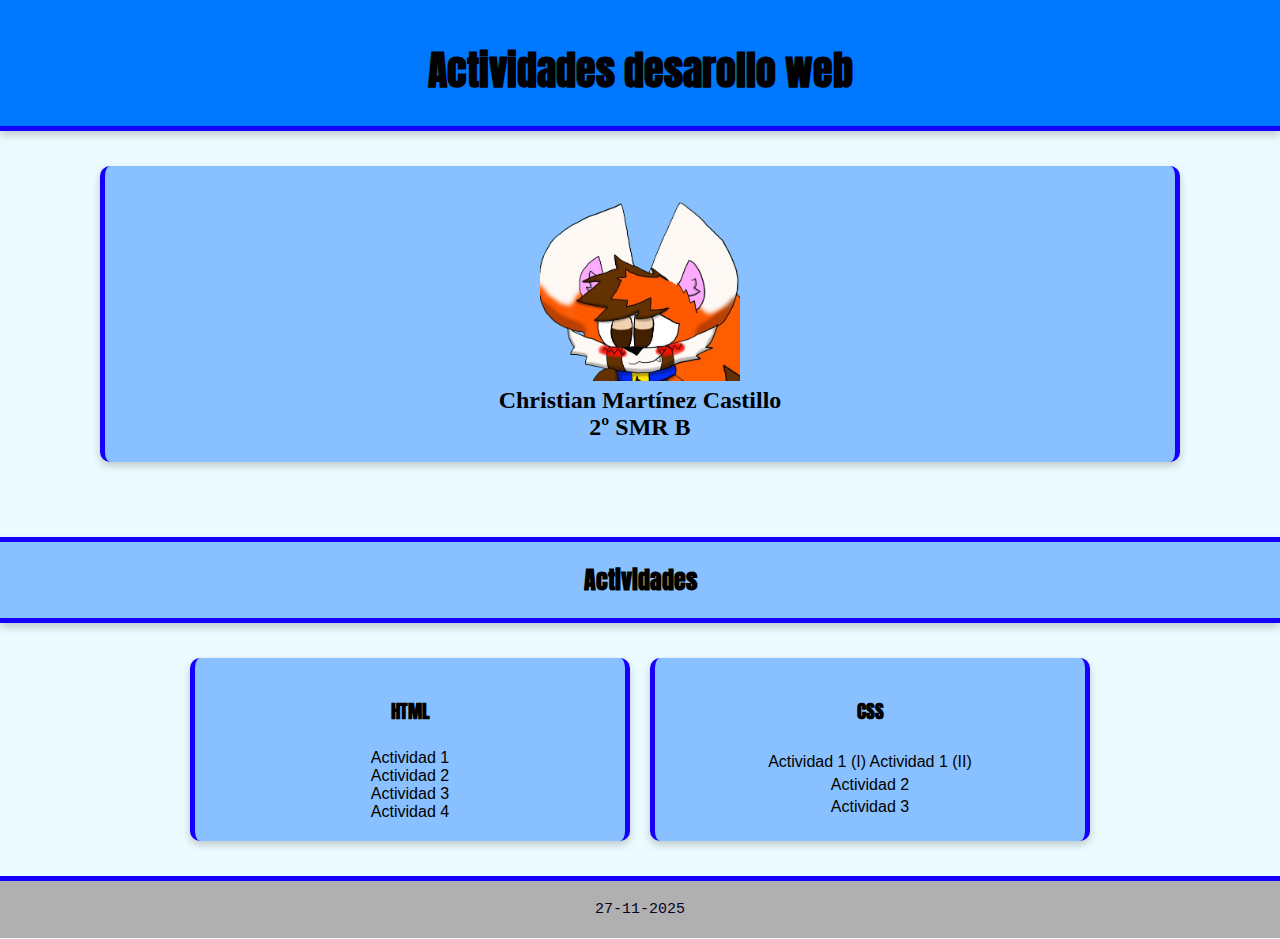
<file: index.html>
<!DOCTYPE html>
<html lang="es">
<head>
    <meta charset="UTF-8">
    <meta name="viewport" content="width=device-width, initial-scale=1.0">
    <title>Perfil de actividades</title>
    <link rel="stylesheet" href="./estilo.css">
</head>
<body>
    <header>
        <h1>
        Actividades desarollo web
        </h1>
    </header>

    <main>
       <div id="Perfil">
            <h2>
                <img src="./img/imagen_2025-11-27_153248514-removebg-preview.png" alt="Foto de ..." width="200">
                <br>
                Christian Martínez Castillo
                <br>
                2º SMR B
            </h2>
        </div>
        
        <div id="Actividades">
            <h2>Actividades</h2>
        </div>

        <div class="contenedor-cajas">

           <div id="html">
                <h3>HTML</h3>
                <ul>
                    <li id="1h"><a href="./ActividadesHTML/Actividad 1/Actividad1.html">Actividad 1</a></li>
                    <li id="2h"><a href="./ActividadesHTML/Actividad 2/actividad2.html">Actividad 2</a></li>
                    <li id="3h"><a href="./ActividadesHTML/Actividad 3/actividad3.html">Actividad 3</a></li>
                    <li id="4h"><a href="./ActividadesHTML/Actividad 4/noticias_texto.html">Actividad 4</a></li>
                </ul>
            </div>

            <div id="css">
                <H3>CSS</H3>
                <ul>
                    <li id="1c1"><a href="./ActividadesCSS/Act 1-css/Act 1-css/Actividad1CSS I.html"> Actividad 1 (I)</a><a href="./ActividadesCSS/Act 1-css/Act 1-css/Actividad1CSS II.html"> Actividad 1 (II)</a></li>
                    <li id="2c"><a href="./ActividadesCSS/Act 2-css/CSS_Actividad2.html">Actividad 2</a></li>
                    <li id="3c"><a href="./ActividadesCSS/Act 3-css/actividad3-selectores y cajas/festival.html">Actividad 3</a></li>
                </ul>
            </div>

        </div> </main>

    <footer>
        27-11-2025
    </footer>
</body>
</file>
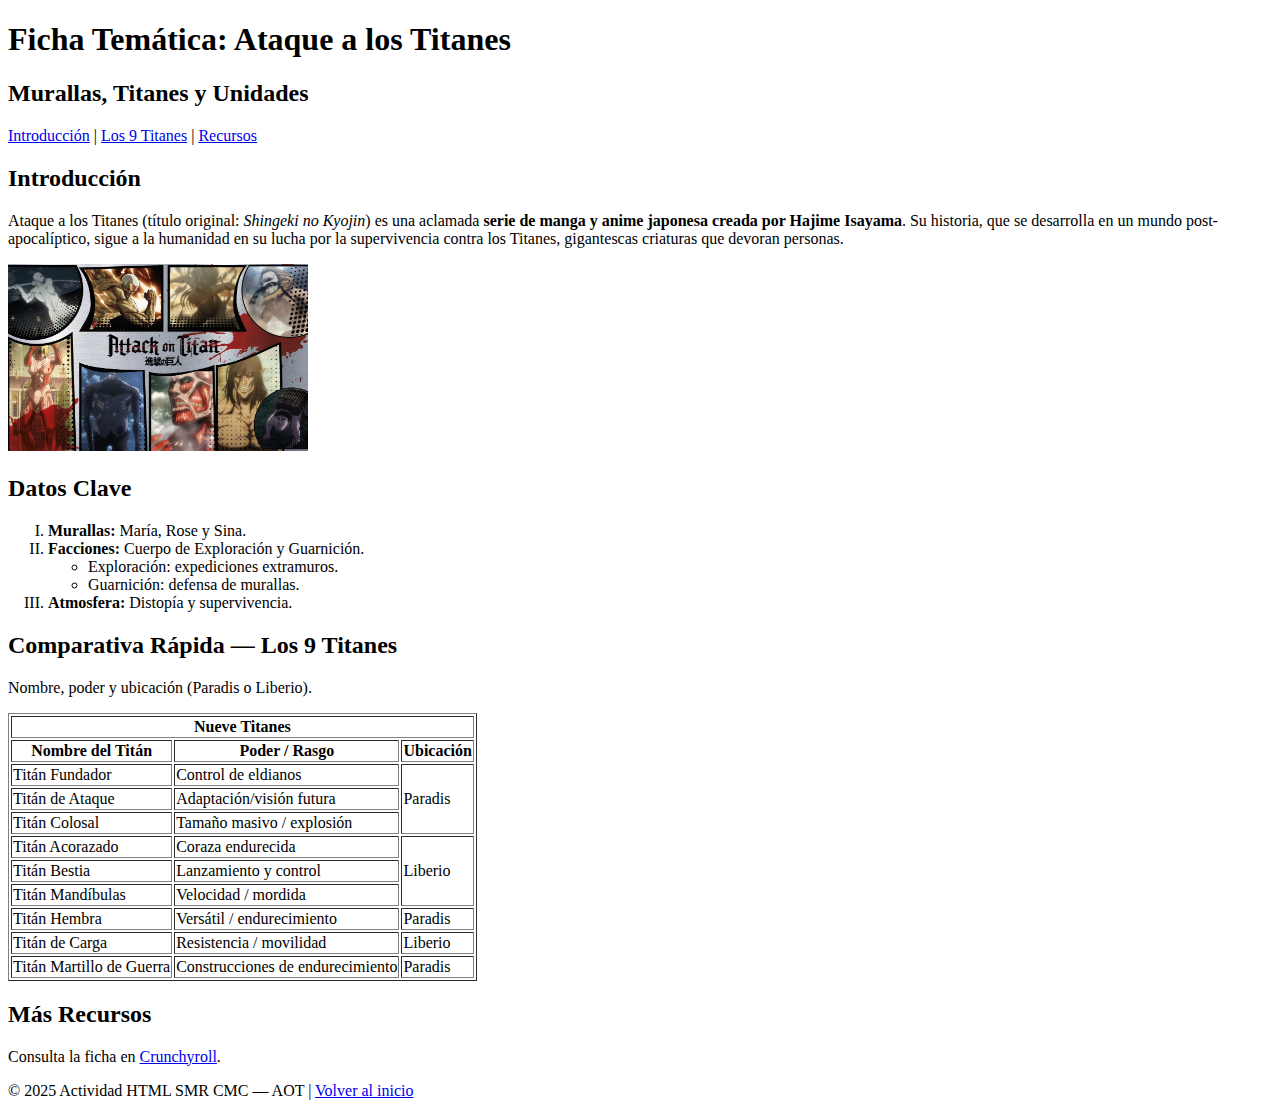
<file: Examen/ficha_componente_CMC.html>
<!DOCTYPE html>
<html lang="es">
<head>
    <meta charset="UTF-8">
    <meta name="viewport" content="width=device-width, initial-scale=1.0">
    <title>AOT-CHRISTIAN MARTÍNEZ</title>
</head>
<header>
    <h1 id="ini">Ficha Temática: Ataque a los Titanes</h1>
        <h2>Murallas, Titanes y Unidades</h2>
</header>
<body>
    <p><a href="#intro">Introducción</a> | <a href="#titanes">Los 9 Titanes</a> | <a href="#mas">Recursos</a></p>
    <section>    
        <h2 id="intro">Introducción</h2>
            <p>Ataque a los Titanes (título original: <em>Shingeki no Kyojin</em>) es una aclamada <strong>serie de manga y anime japonesa creada por Hajime Isayama</strong>. Su historia, que se desarrolla en un mundo post-apocalíptico, sigue a la humanidad en su lucha por la supervivencia contra los Titanes, gigantescas criaturas que devoran personas.</p>
            <img src="./img/titanes.jpg"
            alt="Imagen temática de Attack on Titan"
            title="Imagen temática de Attack on Titan"
            width="300">

        <h2>Datos Clave</h2>

            <ol type="I">
                <li><strong>Murallas:</strong> María, Rose y Sina.</li>
                <li><strong>Facciones:</strong> Cuerpo de Exploración y Guarnición.</li>
                    <ul>
                        <li>Exploración: expediciones extramuros.</li>
                        <li>Guarnición: defensa de murallas.</li>
                    </ul>
                <li><strong>Atmosfera:</strong> Distopía y supervivencia.</li>
    </ol>
    </section>
    <section>
        <h2 id="titanes">Comparativa Rápida — Los 9 Titanes</h2>
            <p>Nombre, poder y ubicación (Paradis o Liberio).</p>
            <table border="1">
                <thead>
                    <tr>
                        <th colspan="3"> Nueve Titanes</th>
                    </tr>
                
                
                    <tr>
                        <th>Nombre del Titán</th>
                        <th>Poder / Rasgo</th>
                        <th>Ubicación</th>
                    </tr>
                </thead>    
                <body>
                    <tr>
                        <td>Titán Fundador</td>
                        <td>Control de eldianos</td>
                        <td rowspan="3">Paradis</td>
                    </tr>
                    <tr>
                        <td>Titán de Ataque</td>
                        <td>Adaptación/visión futura</td>
                    </tr>
                    <tr>
                        <td>Titán Colosal</td>
                        <td>Tamaño masivo / explosión</td>
                    </tr>
                    <tr>
                        <td>Titán Acorazado</td>
                        <td>Coraza endurecida</td>
                        <td rowspan="3">Liberio</td>
                    </tr>
                    <tr>
                        <td>Titán Bestia</td>
                        <td>Lanzamiento y control</td>
                    </tr>
                    <tr>
                        <td>Titán Mandíbulas</td>
                        <td>Velocidad / mordida</td>
                    </tr>
                    <tr>
                        <td>Titán Hembra</td>
                        <td>Versátil / endurecimiento</td>
                        <td>Paradis</td>
                    </tr>
                    <tr>
                        <td>Titán de Carga</td>
                        <td>Resistencia / movilidad</td>
                        <td>Liberio</td>
                    </tr>
                    <tr>
                        <td>Titán Martillo de Guerra</td>
                        <td>Construcciones de endurecimiento</td>
                        <td>Paradis</td>
                    </tr>
                  
                </body>	
            </table>
    </section>
    <section>
        <h2 id="mas">Más Recursos</h2>
            <p>Consulta la ficha en <a href="https://www.crunchyroll.com/es/series/GR751KNZY/attack-on-titan">Crunchyroll</a>.</p>
    </section>
    <footer>
        <p>© 2025 Actividad HTML SMR CMC — AOT | <a href="#ini">Volver al inicio</a></p>
    </footer>
</body>
</html>
</file>
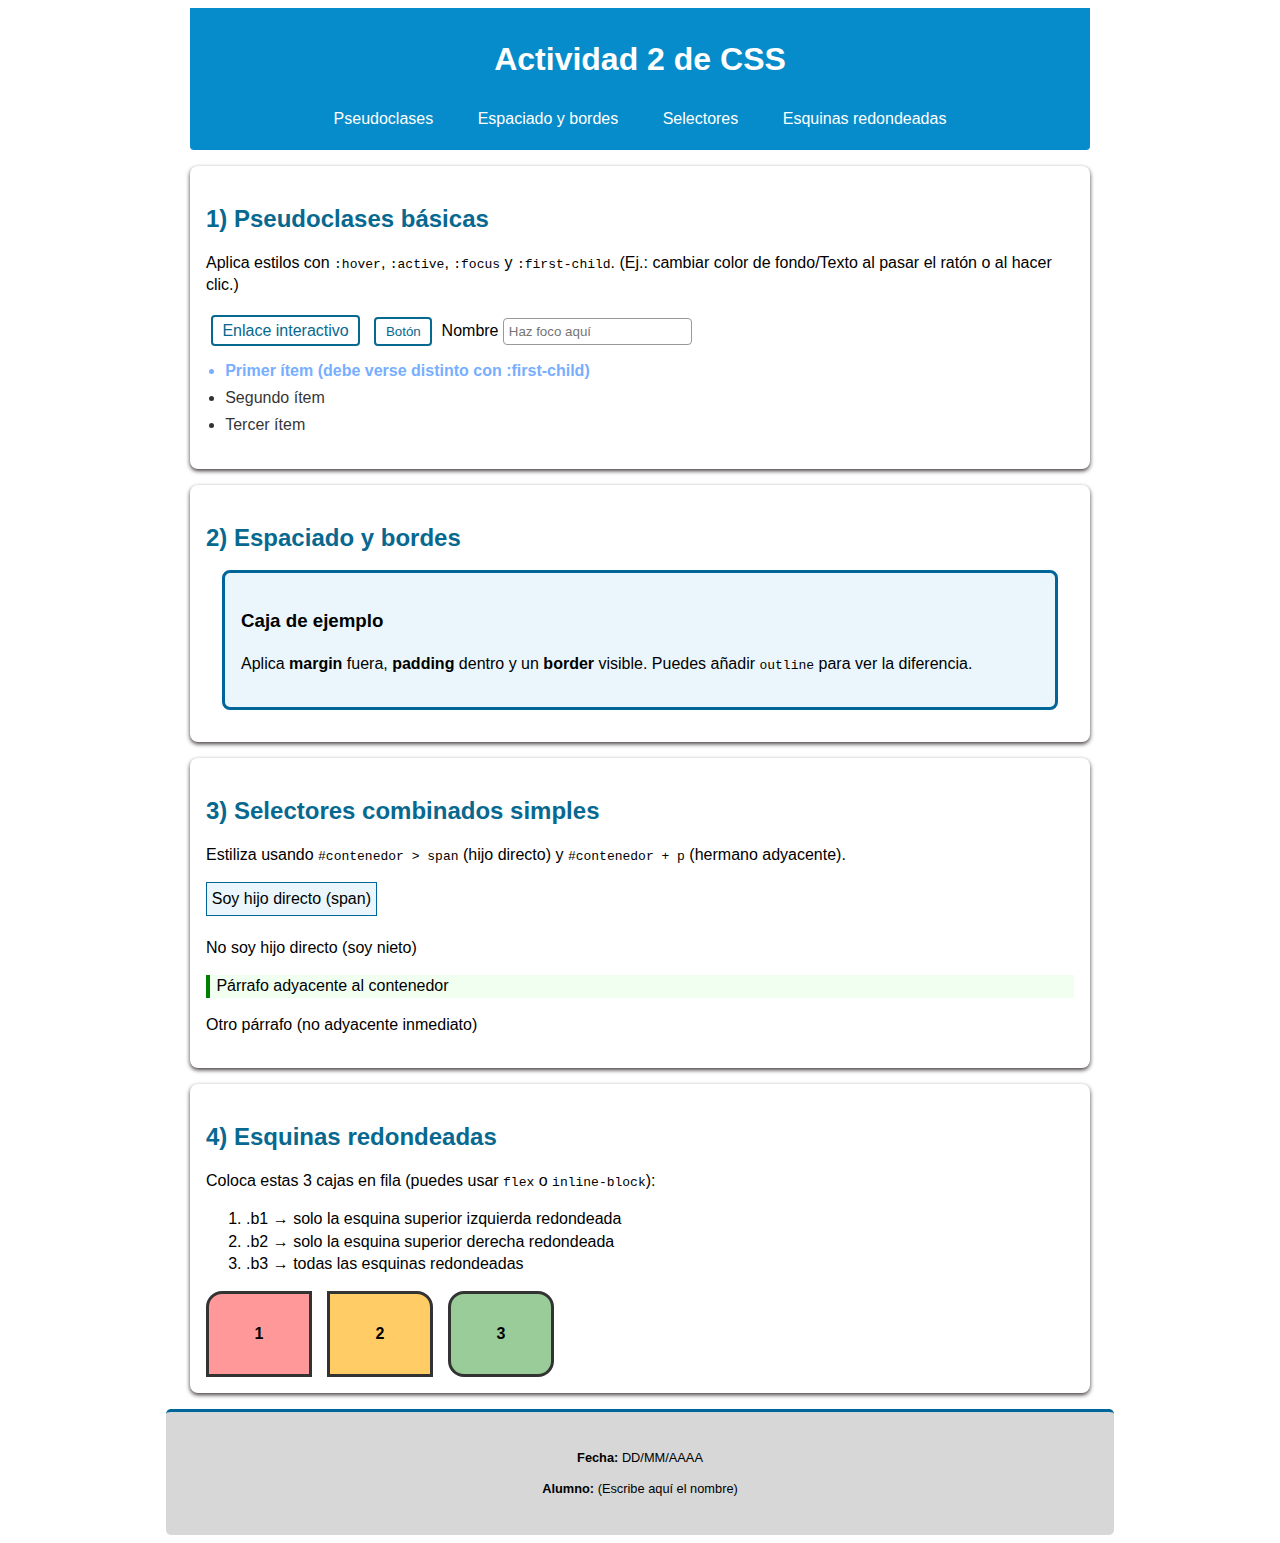
<file: ActividadesCSS/Act 2-css/CSS_Actividad2.html>
<!DOCTYPE html>
<html lang="es">
<head>
  <meta charset="UTF-8" />
  <meta name="viewport" content="width=device-width, initial-scale=1" />
  <title>Actividad 2 CSS – 2º SMR</title>
  <!--
    OBJETIVO: Ejercicio para crear un styles.css desde cero.
    Instrucciones: NO modifiques el HTML. Crea un archivo styles.css y enlázalo con el <link>.
    Qué practicarás: colores y texto, márgenes y relleno, bordes, pseudoclases básicas,
    combinadores simples (> y +), modelo de caja (box-sizing), y border-radius con 3 cajas.
  -->
  <link rel="stylesheet" href="./style.css" />
</head>
<body>
  <header>
    <h1>Actividad 2 de CSS</h1>
    <nav>
      <a href="">Pseudoclases</a>
      <a href="">Espaciado y bordes</a>
      <a href="">Selectores</a>
      <a href="">Esquinas redondeadas</a>
    </nav>
  </header>

  <main>
    <!-- 1) PSEUDOCLASES: hover, active, focus, first-child -->
    <section id="pseudoclases">
      <h2>1) Pseudoclases básicas</h2>
      <p>
        Aplica estilos con <code>:hover</code>, <code>:active</code>, <code>:focus</code> y <code>:first-child</code>.
        (Ej.: cambiar color de fondo/Texto al pasar el ratón o al hacer clic.)
      </p>
      <a class="btn" href="#">Enlace interactivo</a>
      <button class="btn-sec">Botón</button>
      <label for="nombre">Nombre</label>
      <input id="nombre" type="text" placeholder="Haz foco aquí" />
      <ul class="lista-demo">
        <li>Primer ítem (debe verse distinto con :first-child)</li>
        <li>Segundo ítem</li>
        <li>Tercer ítem</li>
      </ul>
    </section>

    <!-- 2) ESPACIADO Y BORDES: margin, padding, border, outline (opcional) -->
    <section id="espaciado">
      <h2>2) Espaciado y bordes</h2>
      <article class="caja">
        <h3>Caja de ejemplo</h3>
        <p>Aplica <strong>margin</strong> fuera, <strong>padding</strong> dentro y un <strong>border</strong> visible. Puedes añadir <code>outline</code> para ver la diferencia.</p>
      </article>
    </section>

    <!-- 3) SELECTORES COMBINADOS sencillos: > (hijo directo) y + (hermano adyacente) -->
    <section id="selectores">
      <h2>3) Selectores combinados simples</h2>
      <p>Estiliza usando <code>#contenedor &gt; span</code> (hijo directo) y <code>#contenedor + p</code> (hermano adyacente).</p>
      <div id="contenedor">
        <span class="hijo">Soy hijo directo (span)</span>
        <div class="nieto">
          <span>No soy hijo directo (soy nieto)</span>
        </div>
      </div>
      <p class="adyacente">Párrafo adyacente al contenedor</p>
      <p>Otro párrafo (no adyacente inmediato)</p>
    </section>

    <!-- 4) MODELO DE CAJA + BORDER-RADIUS con 3 cajas -->
    <section id="radius">
      <h2>4) Esquinas redondeadas</h2>
      <p>Coloca estas 3 cajas en fila (puedes usar <code>flex</code> o <code>inline-block</code>):</p>
      <ol>
        <li>.b1 → solo la esquina superior izquierda redondeada</li>
        <li>.b2 → solo la esquina superior derecha redondeada</li>
        <li>.b3 → todas las esquinas redondeadas</li>
      </ol>
      <div class="fila">
        <div class="box b1">1</div>
        <div class="box b2">2</div>
        <div class="box b3">3</div>
      </div>
    </section>
  </main>

  <footer>
    <p><strong>Fecha:</strong> <span id="fecha">DD/MM/AAAA</span></p>
    <p><strong>Alumno:</strong> <span id="alumno">(Escribe aquí el nombre)</span></p>
  </footer>

  <!--
    PISTA para tu CSS (no obligatorio, solo guía):

    body { font-family: system-ui, Arial, sans-serif; }
    header, main, footer { max-width: 1000px; margin: 0 auto; }

    nav a { text-decoration: none; margin-right: .5rem; }

    .btn:hover { /* cambia color de fondo */ }
    .btn:active { /* efecto clic */ }
    input:focus { /* resalta el input */ }
    .lista-demo li:first-child { /* distinto al resto */ }

    .caja { margin: 1rem 0; padding: 1rem; border: 2px solid; }

    #contenedor > span { /* estilo solo al hijo directo */ }
    #contenedor + p { /* estilo al hermano adyacente */ }

    .fila { display: flex; gap: .5rem; }
    .box { width: 100px; height: 80px; border: 3px solid; text-align: center; line-height: 80px; }
    .b1 { border-top-left-radius: 16px; }
    .b2 { border-top-right-radius: 16px; }
    .b3 { border-radius: 16px; }

    footer { text-align: center; font-size: .9rem; }
  -->
</body>
</html>
</file>
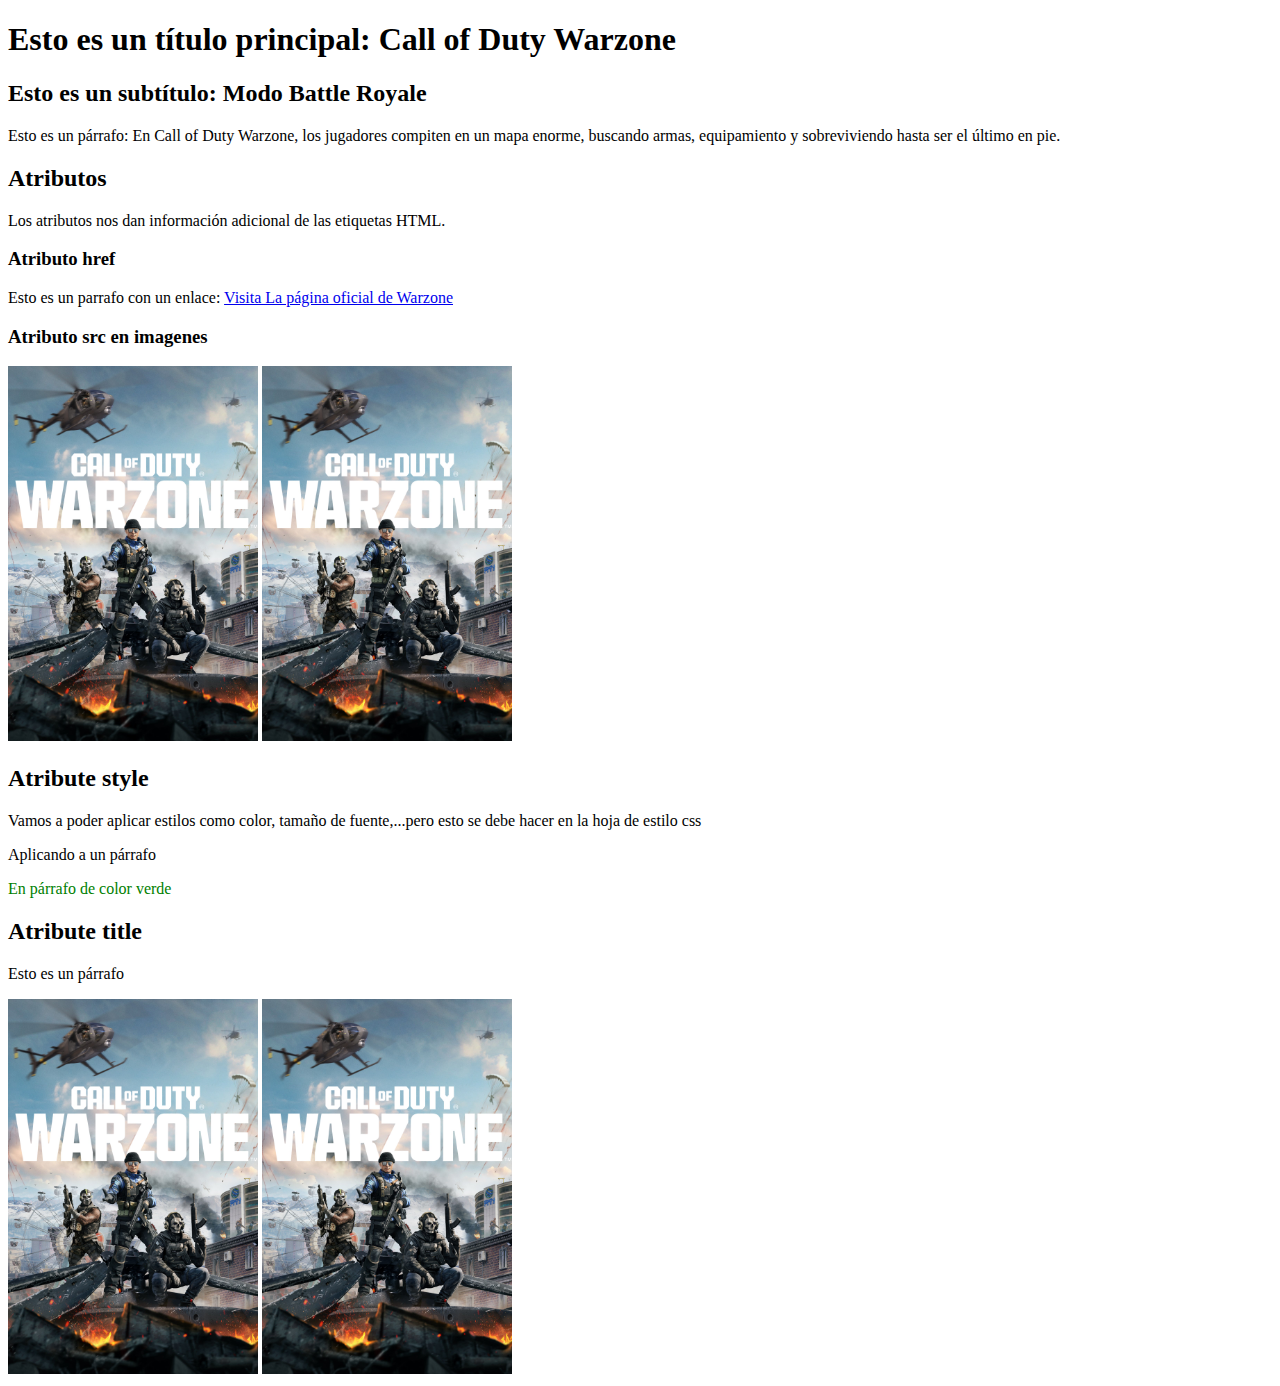
<file: ActividadesHTML/Actividad 1/Actividad1.html>
<!DOCTYPE html>
<html lang="es">
<head>
    <meta charset="UTF-8">
    <meta name="viewport" content="width=device-width, initial-scale=1.0">
    <title>Página básica - Call of Duty Warzone.</title>
</head>
<body>
    <h1>Esto es un título principal: Call of Duty Warzone</h1>
    <h2>Esto es un subtítulo: Modo Battle Royale</h2>
    <p>Esto es un párrafo: En Call of Duty Warzone, los jugadores compiten en
un mapa enorme, buscando armas, equipamiento y sobreviviendo hasta
ser el último en pie.</p>
<h2>Atributos</h2>
<p>Los atributos nos dan información adicional de las etiquetas HTML.</p>
<h3>Atributo href</h3>
<p>Esto es un parrafo con un enlace: <a href="https://www.callofduty.com/warzone">Visita La página oficial de Warzone</a> </p>
<h3>Atributo src en imagenes</h3>
<img src="./img/apps.703.13739535057760905.34778648-088c-45a3-9d45-1117ca041901.jpeg"
 alt="Portada de Call of Duty: Warzone"
 width="250">  <a href="https://www.callofduty.com/warzone"><img src="./img/apps.703.13739535057760905.34778648-088c-45a3-9d45-1117ca041901.jpeg"
 alt="Portada de Call of Duty: Warzone"
 width="250"></a>
 <h2>Atribute style</h2>
 <p>Vamos a poder aplicar estilos como color, tamaño de fuente,...pero esto se debe hacer en la hoja de estilo css</p>
 <p>Aplicando a un párrafo</p>
 <p style="color: green;">En párrafo de color verde</p>
 <h2>Atribute title</h2>
 <p title="Soy un tooltip">Esto es un párrafo</p>
 <img src="./img/apps.703.13739535057760905.34778648-088c-45a3-9d45-1117ca041901.jpeg"
 alt="Portada de Call of Duty: Warzone"
 title="Ver imagen Call of Duty"
 width="250">  <a href="https://www.callofduty.com/warzone"><img src="./img/apps.703.13739535057760905.34778648-088c-45a3-9d45-1117ca041901.jpeg"
 alt="Portada de Call of Duty: Warzone"
 title="Accede a la web de Call of Duty"
 width="250"></a>
</body>
</html>
</file>
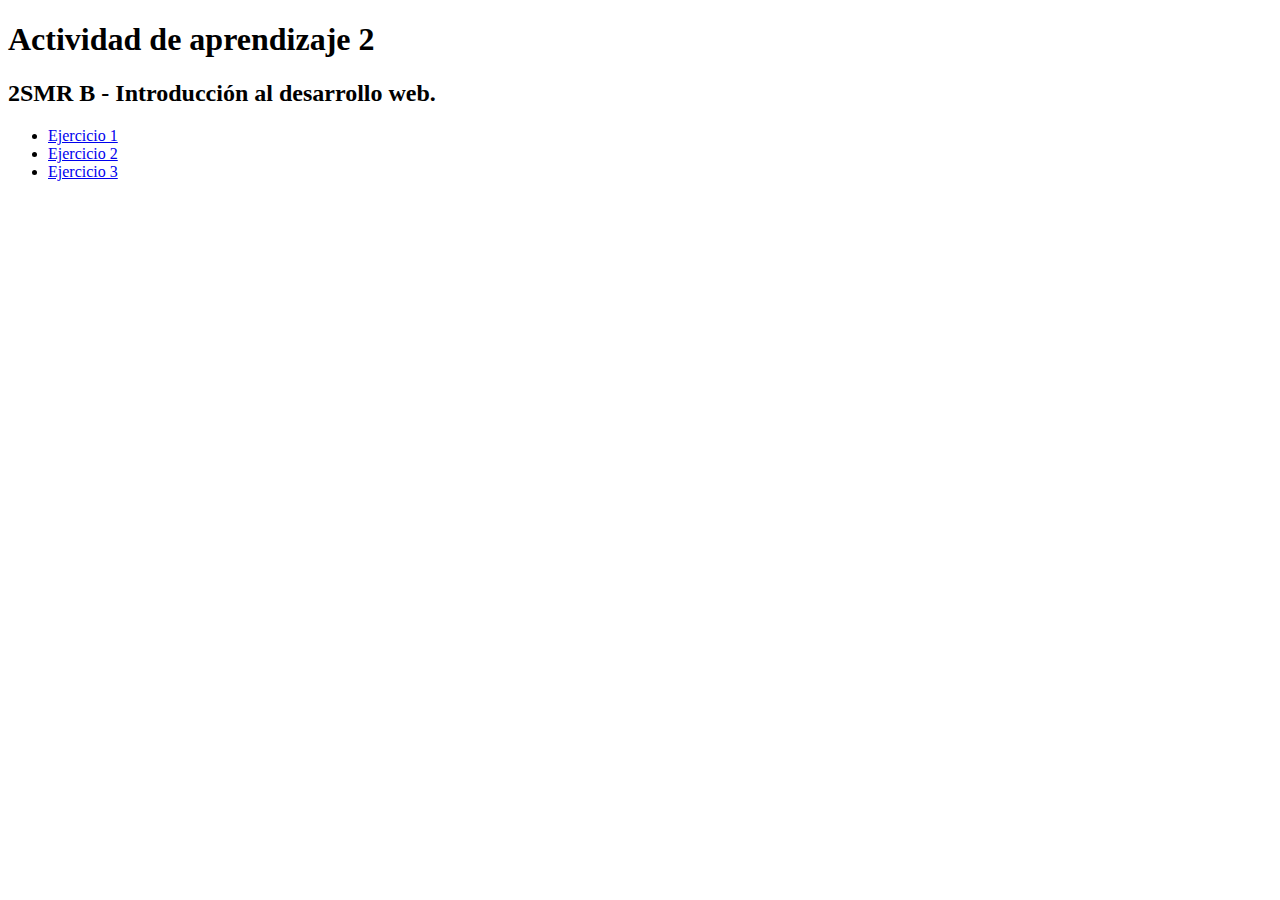
<file: ActividadesHTML/Actividad 2/actividad2.html>
<!DOCTYPE html>
<html lang="es">
<head>
  <meta charset="UTF-8">
  <meta http-equiv="X-UA-Compatible" content="IE=edge">
  <meta name="viewport" content="width=device-width, initial-scale=1.0">
  <title>Document</title>
</head>
<body>
  <h1>Actividad de aprendizaje 2</h1>
  <h2>2SMR B - Introducción al desarrollo web.</h2>
  <ul>
    <li><a href="./ejercicios/ejercicio1.html">Ejercicio 1</a></li>
    <li><a href="./ejercicios/ejercicio2.html">Ejercicio 2</a></li>
    <li><a href="./ejercicios/ejercicio3.html">Ejercicio 3</a></li>
  </ul>
  
</body>
</html>
</file>
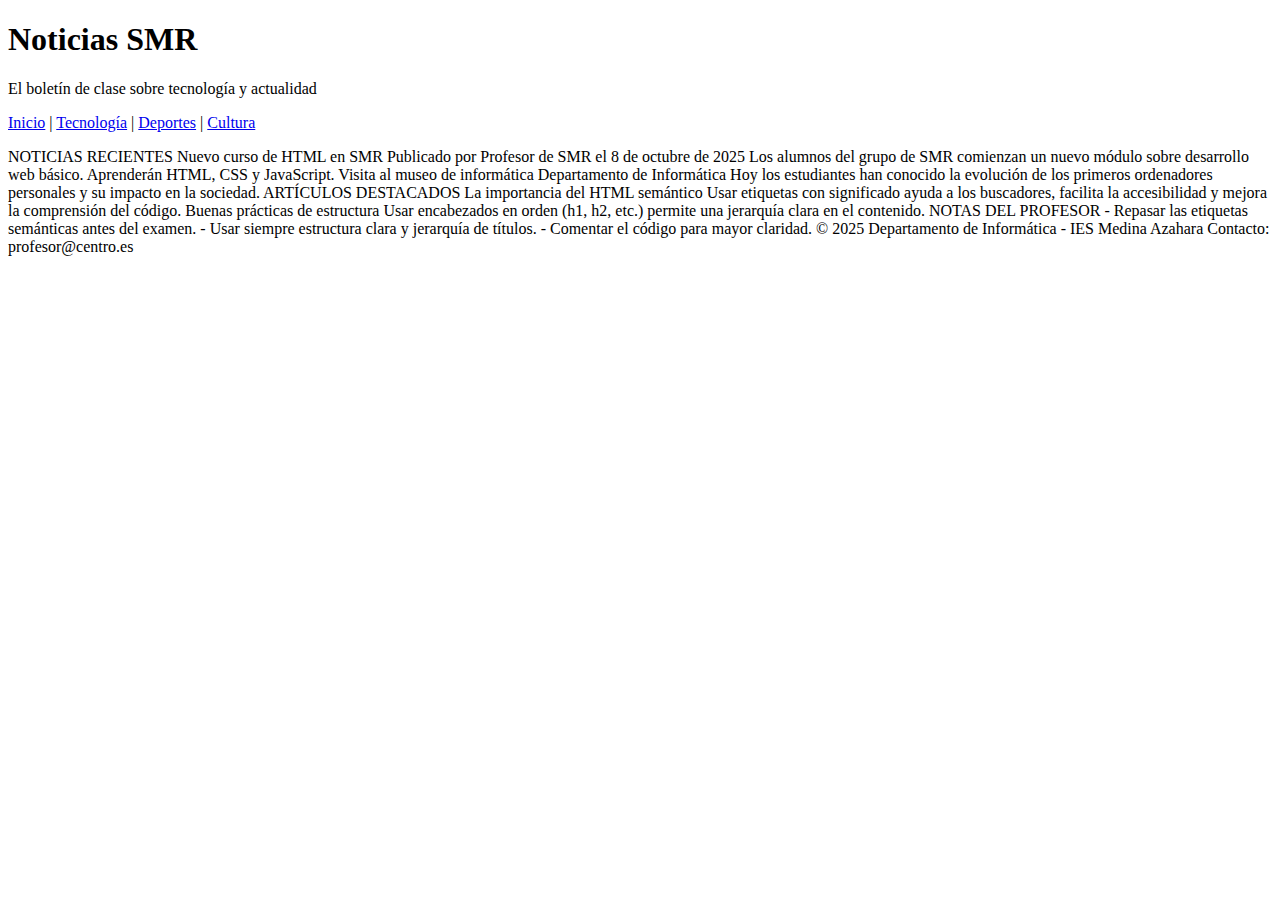
<file: ActividadesHTML/Actividad 4/noticias_texto.html>
<!DOCTYPE html>
<html lang="es">
<head>
    <meta charset="UTF-8">
    <meta name="viewport" content="width=device-width, initial-scale=1.0">
    <title>Noticias SMR</title>
</head>
<body>
    <h1>Noticias SMR</h1>
<p>El boletín de clase sobre tecnología y actualidad</p>

<p><a href="#">Inicio</a> | <a href="#">Tecnología</a> | <a href="#">Deportes</a> | <a href="#">Cultura</a></p>

NOTICIAS RECIENTES

Nuevo curso de HTML en SMR
Publicado por Profesor de SMR el 8 de octubre de 2025
Los alumnos del grupo de SMR comienzan un nuevo módulo sobre desarrollo web básico. Aprenderán HTML, CSS y JavaScript.

Visita al museo de informática
Departamento de Informática
Hoy los estudiantes han conocido la evolución de los primeros ordenadores personales y su impacto en la sociedad.

ARTÍCULOS DESTACADOS

La importancia del HTML semántico
Usar etiquetas con significado ayuda a los buscadores, facilita la accesibilidad y mejora la comprensión del código.

Buenas prácticas de estructura
Usar encabezados en orden (h1, h2, etc.) permite una jerarquía clara en el contenido.

NOTAS DEL PROFESOR

- Repasar las etiquetas semánticas antes del examen.
- Usar siempre estructura clara y jerarquía de títulos.
- Comentar el código para mayor claridad.

© 2025 Departamento de Informática - IES Medina Azahara
Contacto: profesor@centro.es

</body>
</html>
</file>
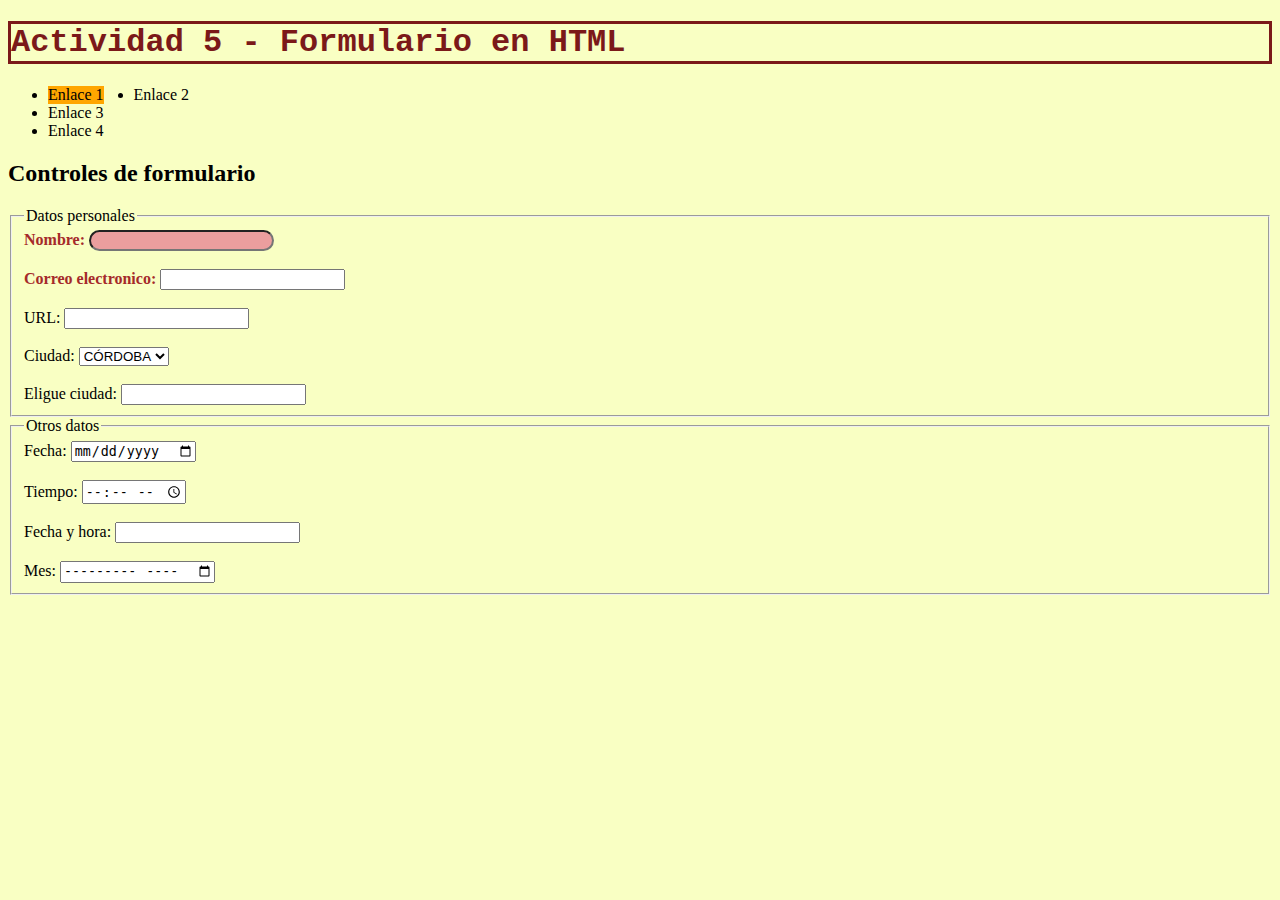
<file: ActividadesHTML/Actividad 5/actividad5.html>
<!DOCTYPE html>
<html lang="es">
<head>
    <meta charset="UTF-8">
    <meta name="viewport" content="width=device-width, initial-scale=1.0">
    <title>Actividad 5 - Formulario</title>
</head>


<style>
    /* Comentario */
h1 {
    color:rgb(123, 25, 25);
    font-family:'Courier New', Courier, monospace;
}

h1 {
    border: solid;
}

.obligatorio {
    color: brown;
    font-weight: bold;
}

#userName {
    background-color: rgb(235, 158, 158);
    border: 5;
    border-radius: 11px ;

}

.flotante  {
    float: left;
    background-color: rgb(255, 166, 0);
    margin-right: 30px;
}
</style>


<body style="background-color: rgb(249, 255, 195);">
<header>
    <h1>Actividad 5 - Formulario en HTML</h1>
        <nav>
            <ul>
                <li class="flotante">Enlace 1</li>
                <li>Enlace 2</li>
                <li>Enlace 3</li>
                <li>Enlace 4</li>
            </ul>
        </nav>
</header>




<main>
    <section>
        <h2>Controles de formulario</h2>
        <form action="" method="post">
            <fieldset>
                <legend>Datos personales</legend>
                <label for="userName" class="obligatorio">Nombre:</label>
                <input type="text" name="userName" id="userName" required>
                <br>
                <br>
                <label for="email" class="obligatorio">Correo electronico:</label>
                <input type="text" name="email" id="email" required>
                <br>
                <br>
                <label for="url">URL: </label>
                <input type="url" name="url" id="url">
                <br>
                <br>
                <label for="ciudad">Ciudad:</label>
                <select name="ciudad" id="ciudad">
                    <option value="CO">CÓRDOBA</option>
                    <option value="CA">CADÍZ</option>
                    <option value="SE">SEVILLA</option>
                    <option value="MA">MÁLAGA</option>
                    <option value="HU">HUELVA</option>
                    <option value="AL">ALMERIA</option>
                    <option value="JA">JAEN</option>
                    <option value="GR">GRANADA</option>
                </select>
                <br>
                <br>
                <label for="ciudadlis">Eligue ciudad:</label>
                <input type="text" name="ciudadlis" id="ciudadlis">
                <datalist>
                    <option value="CÓRDOBA"></option>
                    <option value="SEVILLA"></option>
                    <option value="CADÍZ"></option>
                </datalist>
                </label>
                </select>
            </fieldset>
            <fieldset>
                <legend>Otros datos</legend>
                <label for="fecha">Fecha:</label>
                <input type="date" name="fecha" id="fecha">
                <br>
                <br>
                <label for="tiempo">Tiempo:</label>
                <input type="time" name="tiempo" id="tiempo">
                <br>
                <br>
                <label for="fechahora">Fecha y hora:</label>
                <input type="datetime" name="fechahora" id="fechahora">
                <br>
                <br>
                <label for="mes">Mes:</label>
                <input type="month" name="mes" id="mes">

            </fieldset>
        </form>
    </section>
</main>
<footer>

</footer>
</body>
</html>
</file>
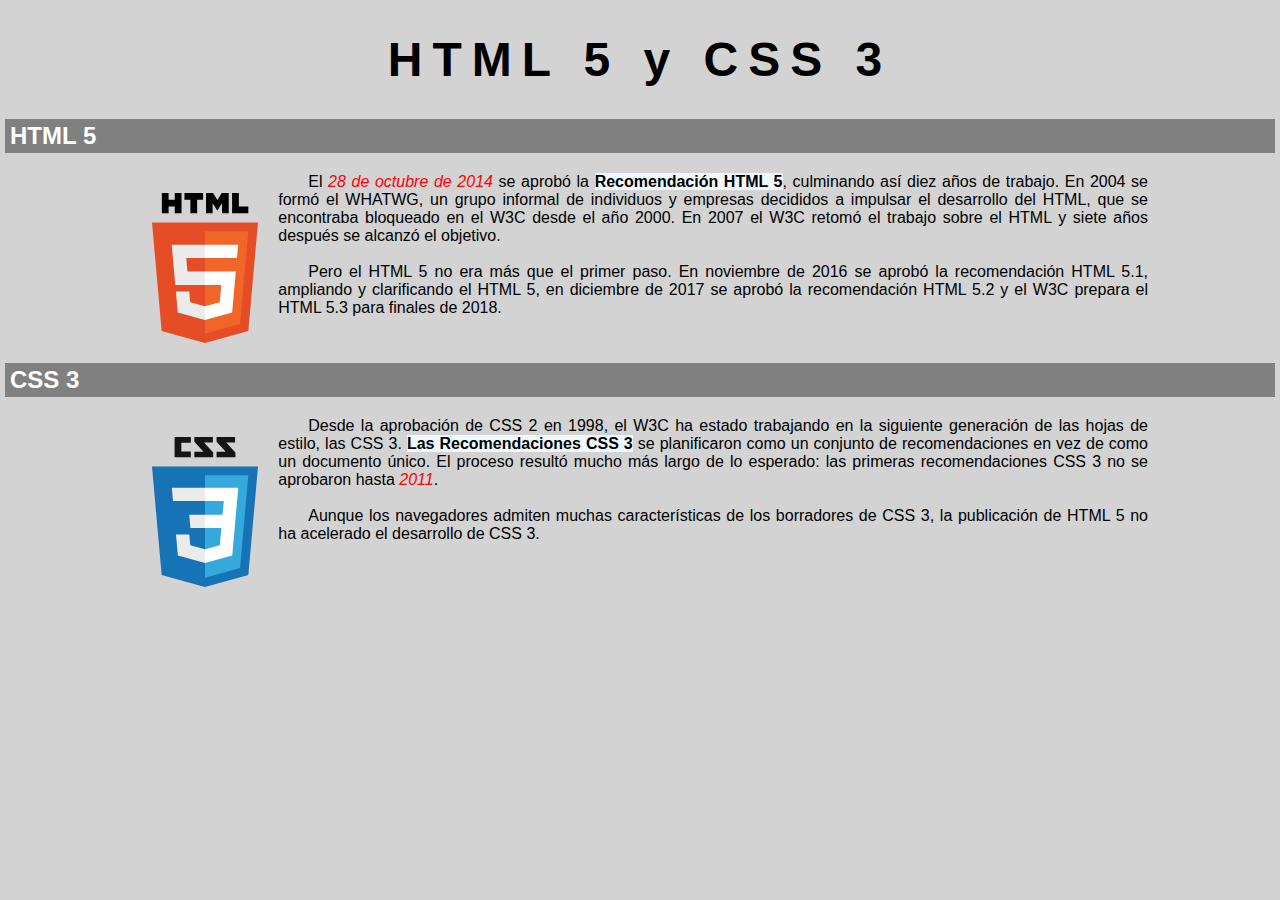
<file: ActividadesCSS/Act 1-css/Act 1-css/Actividad1CSS I.html>
<!DOCTYPE html>
<html lang="es">
<head>
    <meta charset="UTF-8">
    <meta name="viewport" content="width=device-width, initial-scale=1.0">
    <title>Document</title>
    <link rel="stylesheet" href="./estilo.css">
</head>
<header>
    <h1 style="font-family: Arial, Helvetica, sans-serif;">HTML 5 y CSS 3</h1>
</header>
<body>

<h2 style="font-family: Arial, Helvetica, sans-serif;">HTML 5</h2>
 
 <p>
    <img src="./img/html5-logo.svg" alt="HTML 5" style="float: left; margin: 20px;">
    El <i style="color: red;">28 de octubre de 2014</i> se aprobó la <strong style="background-color: aliceblue;">Recomendación HTML 5</strong>, 
    culminando así diez años de trabajo. En 2004 se formó el WHATWG, 
    un grupo informal de individuos y empresas decididos a impulsar el 
    desarrollo del HTML, que se encontraba bloqueado en el W3C desde el año 2000. 
    En 2007 el W3C retomó el trabajo sobre el HTML y siete años después se alcanzó el objetivo.
 </p>
<br>
 <p>
    Pero el HTML 5 no era más que el primer paso. En noviembre de 2016 se aprobó 
 la recomendación HTML 5.1, ampliando y clarificando el HTML 5, en diciembre de 2017 
 se aprobó la recomendación HTML 5.2 y el W3C prepara el HTML 5.3 para finales de 2018.
 </p>
 <h2 style="clear: left; font-family: Arial, Helvetica, sans-serif;">CSS 3</h2>

  <p>
    <img src="./img/css3-logo.svg" alt="CSS 3" style="float: left; margin: 20px;">
    Desde la aprobación de CSS 2 en 1998, el W3C ha estado trabajando en la siguiente 
  generación de las hojas de estilo, las CSS 3. <strong style="background-color: aliceblue;">Las Recomendaciones CSS 3</strong>
  se planificaron como un conjunto de recomendaciones en vez de como un documento único. 
  El proceso resultó mucho más largo de lo esperado: las primeras recomendaciones 
  CSS 3 no se aprobaron hasta <i style="color: red;">2011</i>.
</p>
  <br>
  <p>
    Aunque los navegadores admiten muchas características de los borradores de CSS 3, 
  la publicación de HTML 5 no ha acelerado el desarrollo de CSS 3.</p>
</body>
</html>
</file>
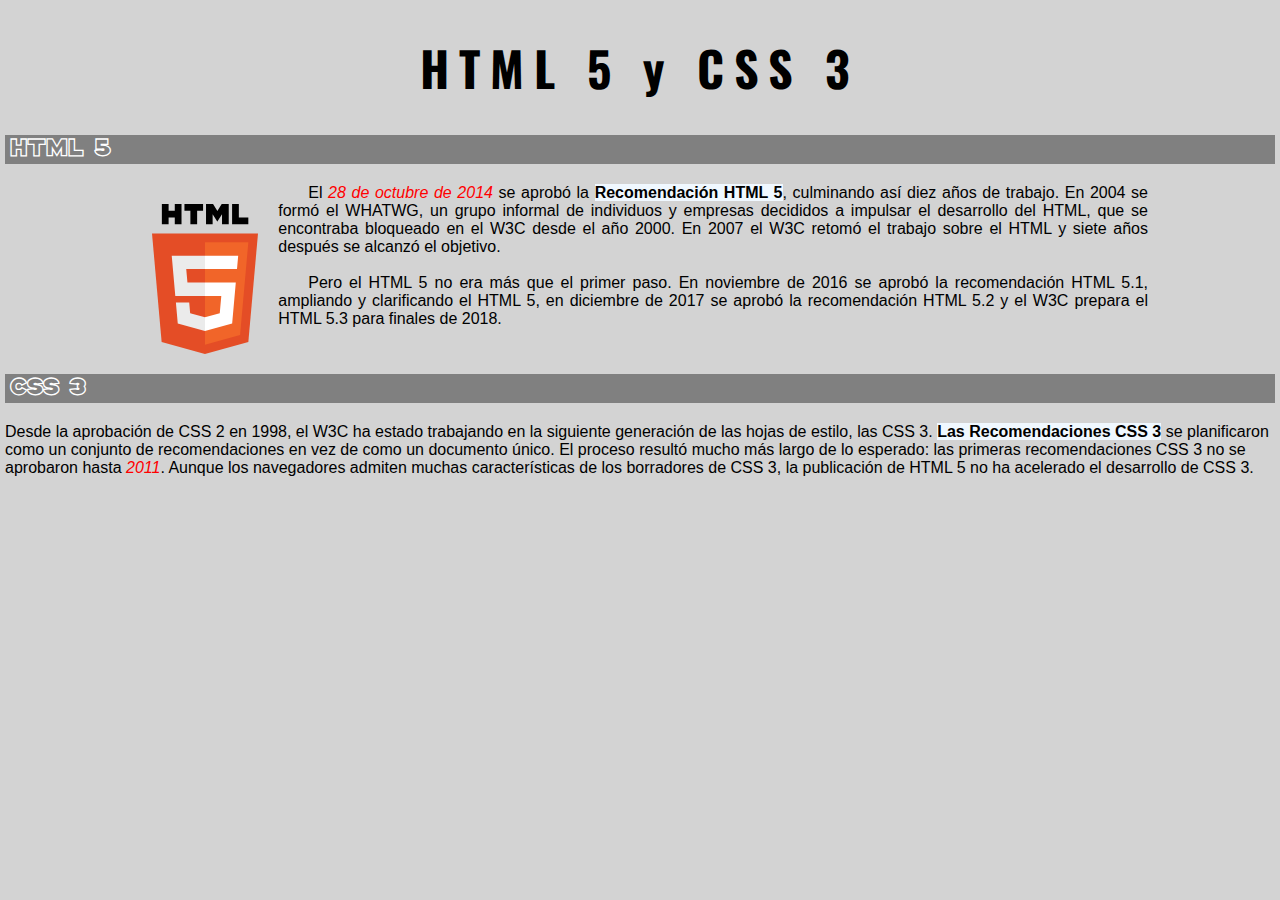
<file: ActividadesCSS/Act 1-css/Act 1-css/Actividad1CSS II.html>
<!DOCTYPE html>
<html lang="es">
<head>
    <meta charset="UTF-8">
    <meta name="viewport" content="width=device-width, initial-scale=1.0">
    <title>Document</title>
    <link rel="stylesheet" href="./estilo.css">
 
</head>
<header>
    <h1>HTML 5 y CSS 3</h1>
</header>
<body>

<h2>HTML 5</h2>
 
 <p>
    <img src="./img/html5-logo.svg" alt="HTML 5" style="float: left; margin: 20px;">
    El <i style="color: red;">28 de octubre de 2014</i> se aprobó la <strong style="background-color: aliceblue;">Recomendación HTML 5</strong>, 
    culminando así diez años de trabajo. En 2004 se formó el WHATWG, 
    un grupo informal de individuos y empresas decididos a impulsar el 
    desarrollo del HTML, que se encontraba bloqueado en el W3C desde el año 2000. 
    En 2007 el W3C retomó el trabajo sobre el HTML y siete años después se alcanzó el objetivo.
 </p>
<br>
 <p>
    Pero el HTML 5 no era más que el primer paso. En noviembre de 2016 se aprobó 
 la recomendación HTML 5.1, ampliando y clarificando el HTML 5, en diciembre de 2017 
 se aprobó la recomendación HTML 5.2 y el W3C prepara el HTML 5.3 para finales de 2018.
 </p>
 <h2 style="clear: left;">CSS 3</h2>

  Desde la aprobación de CSS 2 en 1998, el W3C ha estado trabajando en la siguiente 
  generación de las hojas de estilo, las CSS 3. <strong style="background-color: aliceblue;">Las Recomendaciones CSS 3</strong>
  se planificaron como un conjunto de recomendaciones en vez de como un documento único. 
  El proceso resultó mucho más largo de lo esperado: las primeras recomendaciones 
  CSS 3 no se aprobaron hasta <i style="color: red;">2011</i>.

  Aunque los navegadores admiten muchas características de los borradores de CSS 3, 
  la publicación de HTML 5 no ha acelerado el desarrollo de CSS 3.
</body>
</html>
</file>
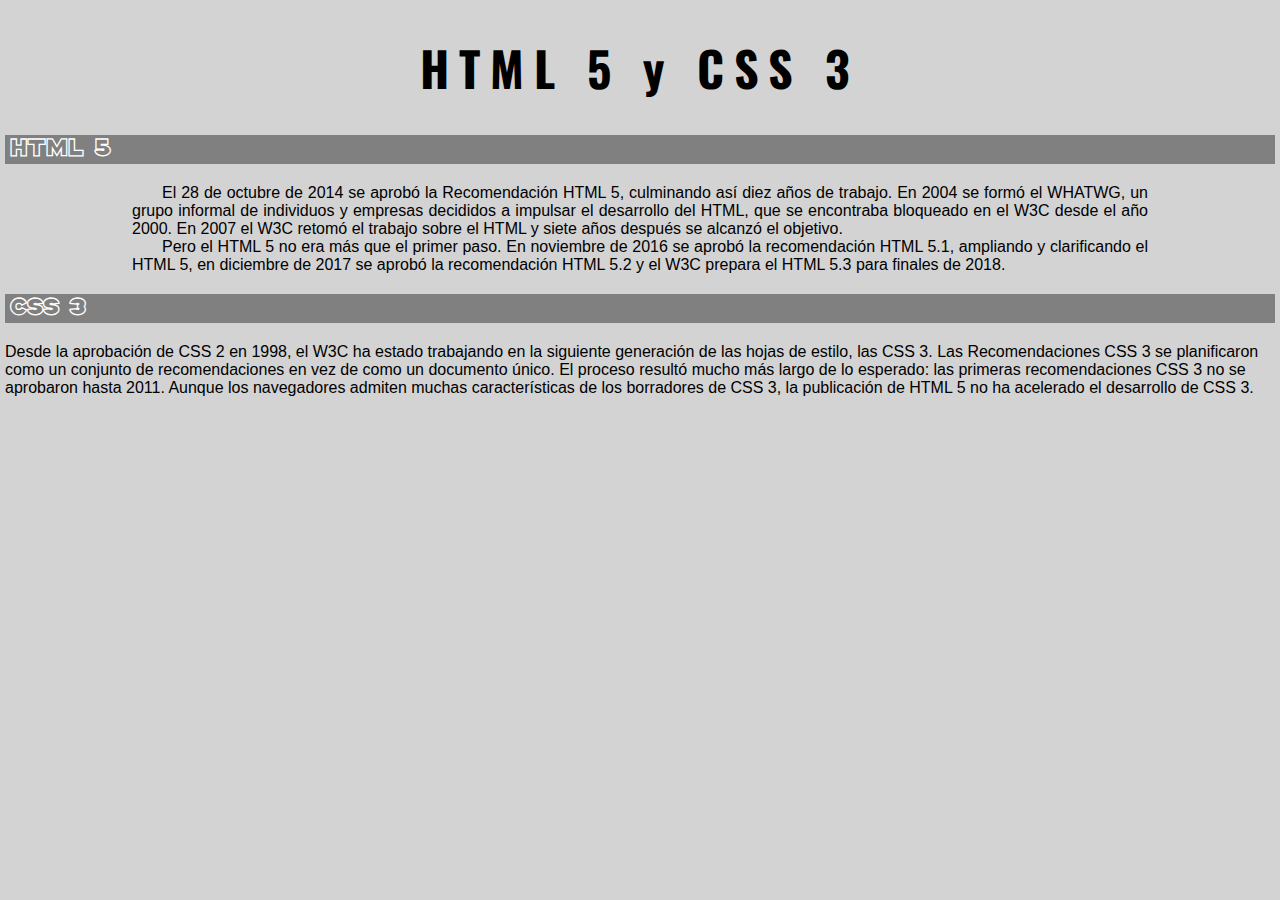
<file: ActividadesCSS/Act 1-css/Act 1-css/Actividad1CSS.html>
<!DOCTYPE html>
<html lang="es">
<head>
    <meta charset="UTF-8">
    <meta name="viewport" content="width=device-width, initial-scale=1.0">
    <title>Document</title>
    <link rel="stylesheet" href="./estilo.css">
</head>
<header>
    <h1>HTML 5 y CSS 3</h1>
</header>
<body>

<h2>HTML 5</h2>
 
 <p>
    
    El 28 de octubre de 2014 se aprobó la Recomendación HTML 5, 
    culminando así diez años de trabajo. En 2004 se formó el WHATWG, 
    un grupo informal de individuos y empresas decididos a impulsar el 
    desarrollo del HTML, que se encontraba bloqueado en el W3C desde el año 2000. 
    En 2007 el W3C retomó el trabajo sobre el HTML y siete años después se alcanzó el objetivo.
 </p>

 <p>
    Pero el HTML 5 no era más que el primer paso. En noviembre de 2016 se aprobó 
 la recomendación HTML 5.1, ampliando y clarificando el HTML 5, en diciembre de 2017 
 se aprobó la recomendación HTML 5.2 y el W3C prepara el HTML 5.3 para finales de 2018.
 </p>
 <h2>CSS 3</h2>

  Desde la aprobación de CSS 2 en 1998, el W3C ha estado trabajando en la siguiente 
  generación de las hojas de estilo, las CSS 3. Las Recomendaciones CSS 3
  se planificaron como un conjunto de recomendaciones en vez de como un documento único. 
  El proceso resultó mucho más largo de lo esperado: las primeras recomendaciones 
  CSS 3 no se aprobaron hasta 2011.

  Aunque los navegadores admiten muchas características de los borradores de CSS 3, 
  la publicación de HTML 5 no ha acelerado el desarrollo de CSS 3.
</body>
</html>
</file>
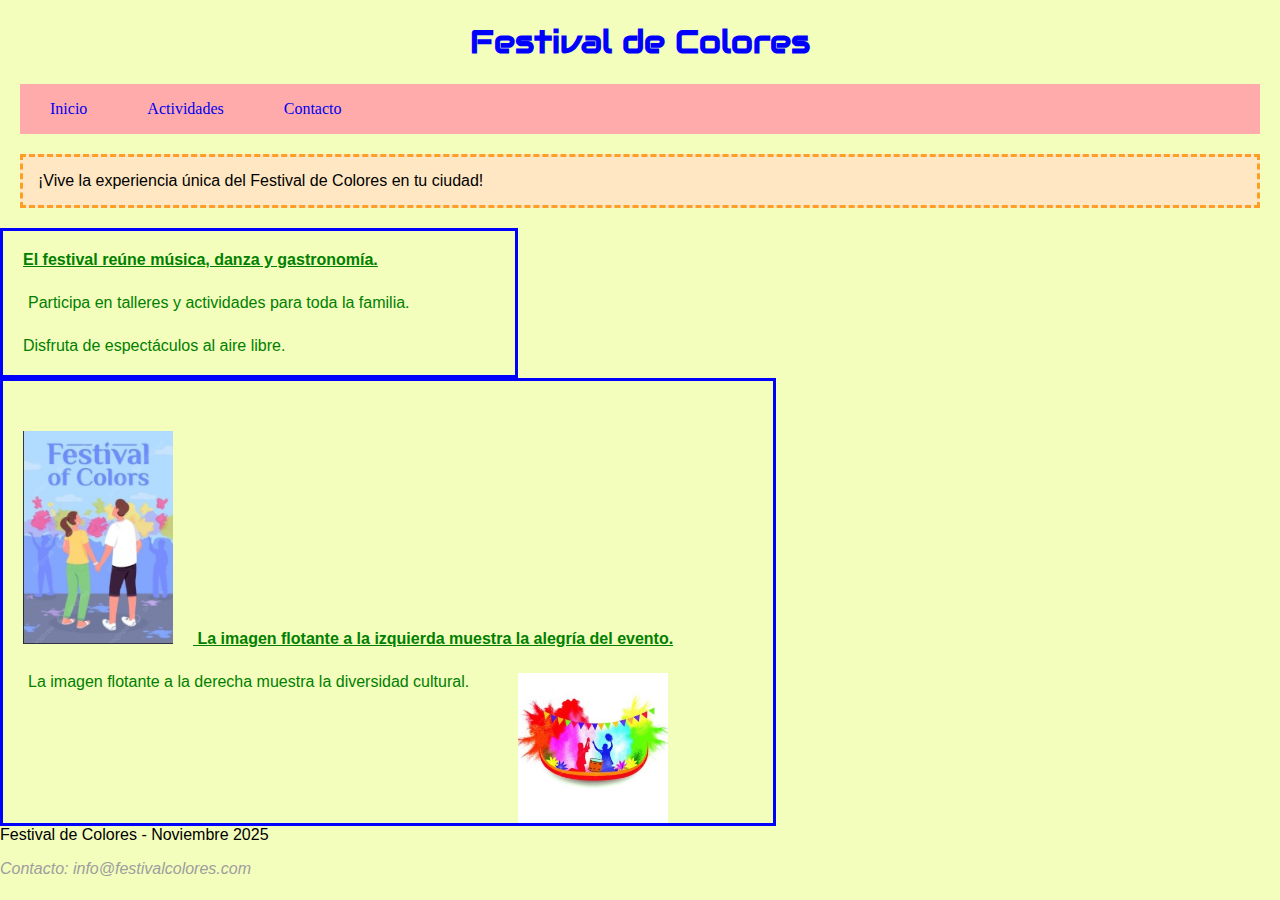
<file: ActividadesCSS/Act 3-css/actividad3-selectores y cajas/festival.html>
<!DOCTYPE html>
<html lang="es">

<head>
    <meta charset="UTF-8">
    <title>Festival de Colores</title>
   
    <link rel="stylesheet" href="./estilo.css">
    <link rel="stylesheet" href="https://fonts.googleapis.com/css?family=Audiowide">
</head>

<body>
    <header>
        <h1>Festival de Colores</h1>
        <nav>
            <ul>
                <li><a href="#">Inicio</a></li>
                <li><a href="#">Actividades</a></li>
                <li><a href="#">Contacto</a></li>
            </ul>
        </nav>
    </header>

    <main>
        <p id="destacado">¡Vive la experiencia única del Festival de Colores en tu ciudad!</p>
        <div class="centrado">
            <div class="caja">
                <p>El festival reúne música, danza y gastronomía.</p>
                <p>Participa en talleres y actividades para toda la familia.</p>
                <p>Disfruta de espectáculos al aire libre.</p>
            </div>
            <div class="caja">
                <p><img class="izquierda" src="img/festival1.jpg" alt="Festival imagen izquierda">
                La imagen flotante a la izquierda muestra la alegría del evento.</p>

                <p><img class="derecha" src="img/festival2.jpg" alt="Festival imagen derecha">
                La imagen flotante a la derecha muestra la diversidad cultural.</p>
            </div>
        </div>
       
    </main>

    <footer>
        <p>Festival de Colores - Noviembre 2025</p>
        <p>Contacto: info@festivalcolores.com</p>
    </footer>
</body>

</html>
</file>
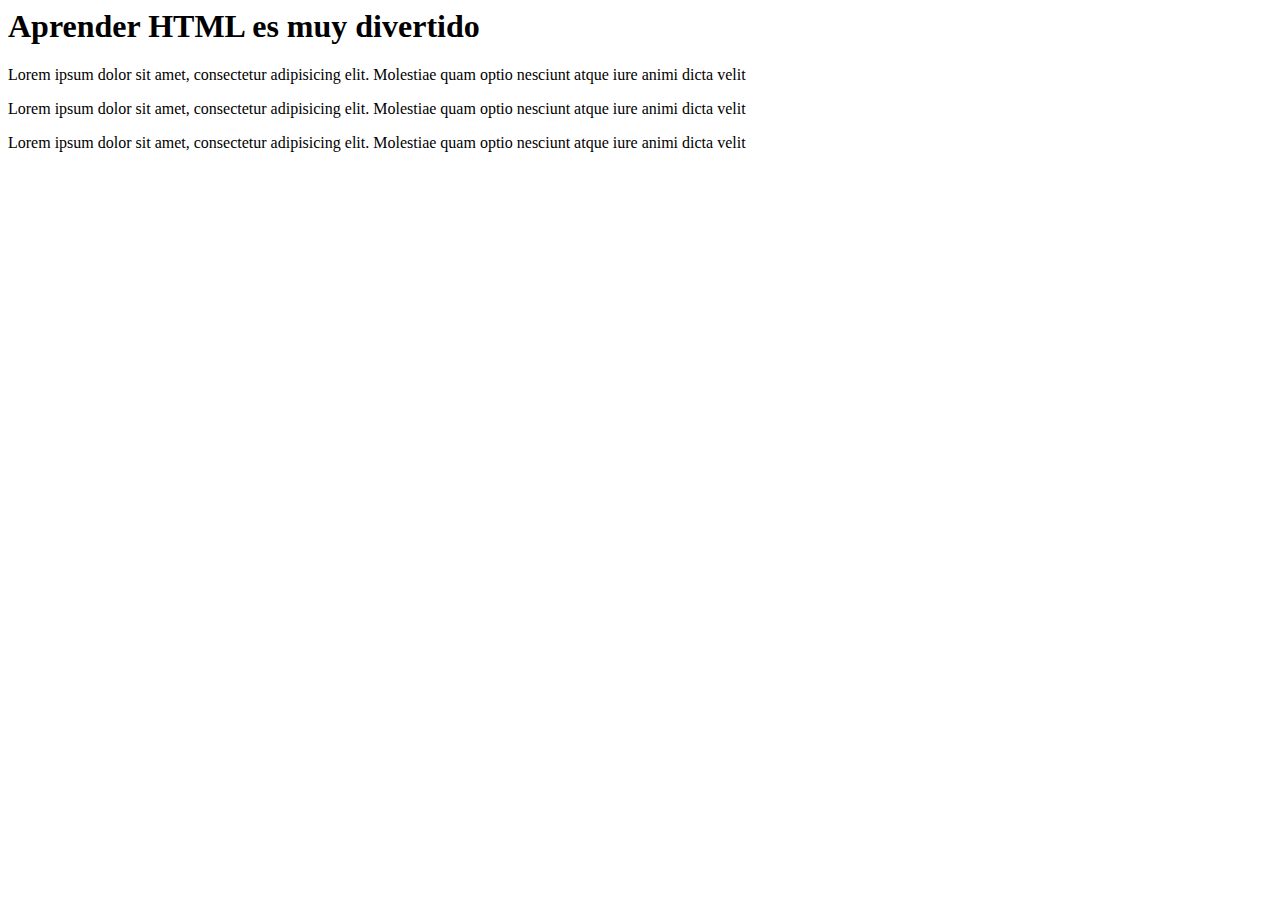
<file: ActividadesHTML/Actividad 2/ejercicios/ejercicio1.html>
<DOCTYPE html>
<html>
    <head>
        </meta charset="utf-8">
        <meta name="description" content="Ejercicio HTML - Corrige los errores">
    <body>
    </head>
        <title>Corrige los errores que encuenres en el documento</title>
        
    <h1>Aprender HTML es muy divertido</h1>
    
    <p>Lorem ipsum dolor sit amet, consectetur adipisicing elit. Molestiae quam optio nesciunt atque iure  animi dicta velit
   
    <p>Lorem ipsum dolor sit amet, consectetur adipisicing elit. Molestiae quam optio nesciunt atque iure  animi dicta velit</p>
      
    <p>Lorem ipsum dolor sit amet, consectetur adipisicing elit. Molestiae quam optio nesciunt atque iure  animi dicta velit</p>
    
    </body>
   
<html>
</file>
<file: estilo.css>
@import url('https://fonts.googleapis.com/css2?family=Anton&display=swap');
@import url('https://fonts.googleapis.com/css2?family=Playfair+Display:wght@700&display=swap');
@import url('https://fonts.googleapis.com/css2?family=Dancing+Script:wght@700&display=swap');

body {
    background-color: rgb(236, 251, 255);
    margin: 0;
}

header {
    border-bottom: 5px solid #1500ff;
    background-color: #0077ff;
    text-align: center;
    font-family: 'Anton', sans-serif;
    font-size: 20px;
    color: rgb(0, 0, 0);
    padding-top: 1%;
    box-shadow: 0 4px 8px #00000033;
}

li a {
    font-family: cursive, sans-serif;
    text-decoration: none;
    color: black;
}

li {
    list-style-type: none;
}

#Perfil {
    text-align: center;
    border-radius: 10px;
    border-left: 5px solid #1500ff;
    border-right: 5px solid #1500ff;
    margin: 35px 100px 75px 100px;
    background-color: #89c0ff;
    font-family: cursive;
    padding: 1px; 
    box-shadow: 0 4px 8px rgba(0, 0, 0, 0.2);
}



#Perfil:hover {
    /* Esto hace que los margenes se muevan de forma más limpia hacia los lados y no del tiron */
    transition: margin-left 0.3s ease, 
                margin-right 0.3s ease;
    /* Esto hace que al pasar por encima el ratón los margenes cambien y se extienda el contenedor */
    margin-left: 50px;
    margin-right: 50px;
}

#Actividades {
    text-align: center;
    font-family: Anton;
    background-color: #89c0ff;
    border-top: 5px solid #1500ff;
    border-bottom: 5px solid #1500ff;
    box-shadow: 0 4px 8px #00000033;
}


.contenedor-cajas {
    display: flex;
    gap: 20px;
    max-width: 900px;
    margin-left: auto;
    margin-right: auto;
}

#html, #css {
    border-radius: 10px;
    border-left: 5px solid #1500ff;
    border-right: 5px solid #1500ff;
    margin: 35px 0;
    background-color: #89c0ff;
    box-shadow: 0 4px 8px #00000033;
    padding: 20px; 
    display: flex; 
    flex-direction: column; 
    align-items: center; 
    flex: 1;
}

#html h3, #css h3 {
    text-align: center;
    font-family: Anton;
    margin-bottom: 0.5rem; 
}

#html ul, #css ul {
    padding: 0; 
    text-align: center; 
    list-style: none;
    font-family: cursive;
    margin-bottom: 0;
    
    flex-grow: 1;
    display: flex;
    flex-direction: column;
    justify-content: space-evenly;
}

li a:hover {
    background-color: #004cff;
    padding: 0 10px;
}

footer {
    background-color: #b0b0b0;
    border-top: 5px solid #1500ff ;
    text-align: center;
    color: rgb(9, 0, 37);
    padding: 20px;
    font-family: monospace;
    font-size: 15px;
}
</file>
<file: ActividadesCSS/Act 2-css/style.css>
/* Colores de referencia para var */
:root {
    --primary-color: #076890;
    --primary-color_trasparencia: #07689666;
    --boton_activo: #78aeff;
    --color_fondo_caja: #eaf6fb;
    --color_borde_caja: #006699;
    --color_fondo_verde: #f0fff0;
}

/* Estilo que toda la página tendra (Fuente y separacion entre lineas) */
body {
    font-family: Arial, sans-serif;
    line-height: 1.4;
}

/* Define un margen y centra los bloques */
header,main,footer {
    max-width:  900px;
    margin: 0 auto;
}

/* Estilo de la cabecera (Color de fondo y texto, texto alineado, bordes y margenes) */
header {
    background-color: #068cca;
    color: white;
    text-align: center;
    border-bottom: 8px;
    border-radius: 0 0 4px 4px;
    padding-top: 0.5rem;
    padding-bottom: 0.9rem;
}

/* Estilo de la navegación (Color y margenes */
nav {
    color: white;
    text-decoration: none;
    margin: 0 0.5rem;
    padding: 0.3rem 0.6rem;
}

/* Estilo de links de navegación */
nav a {
    color: white;
    text-decoration: none;
    margin: 0px 20px;
}

/* Estilo de navegación al pasar el cursor por encima */
nav a:hover {
    background-color: rgba(255, 255, 255, 0.5);
}

/* Estilo para todas las secciones (Cajas blancas) */
section {
    background-color: white;
    box-shadow: 0 2px 4px rgb(65, 59, 59);
    border-radius: 8px;
    margin: 1rem 0 ;
    padding: 1rem;
}

/* Estilo del h2 de cada sección */
section h2 {
    color: var(--primary-color);
    margin-bottom: 0.5rem;
}

/* Estilo botones */
.btn, .btn-sec {
    border: 2px solid var(--primary-color);
    border-radius: 4px;
    background-color: white;
    padding:  0.3rem 0.6rem;
    margin: 0.3rem 0.3rem 0.6rem ;
    color: var(--primary-color);
    text-decoration: none;
    cursor: pointer;
}

/* Efecto botones al pasar el cursor */
.btn:hover, .btn-sec:hover {
    background-color: var(--primary-color_trasparencia);
    transition: background-color 0.5s;
}

/* Efecto botones al presionar */
.btn:active, .btn-sec:active { 
    background-color: var(--boton_activo);
}

/* Estilo para los campos de texto (bordes, margenes y radio de esquinas) */
input[type="text"] {
    border: 1px solid #999;
    padding: 0.3rem;
    margin-top: 0.3rem;
    border-radius: 4px;
}

/* Efecto al hacer click en el campo de texto */
input:focus {
    outline: 2px solid var(--primary-color);
}

/* Estilo para la lista del contenedor */
.lista-demo{
    margin-top: 0.3rem;
    padding-left: 1.2rem;
}

/* Estilo para los elementos li dentro de los contenedores */
.lista-demo li {
    margin: 0.3rem 0;
    opacity: 0.8;
    transition: opacity 0.3s;
}

/* Estilo para el primer elemento de la listas de cada contenedor */
.lista-demo li:first-child {
    font-weight: bold;
    color: var(--boton_activo);
    opacity: 1;
}

/* Efecto al pasar el cursor sobre un elemento de la lista de cada contenedor*/
.lista-demo li:hover {
    opacity: 1;
}

/* Estilo para la caja de la sección 2 */
.caja {
    background-color: var(--color_fondo_caja);
    border: 3px solid var(--color_borde_caja);
    border-radius: 8px;
    margin: 1rem;
    padding: 1rem;
}

/* Estilo hijo dentro contenedor */
#contenedor > span {
    display: inline-block;
    background-color: var(--color_fondo_caja);
    border: 1px solid var(--color_borde_caja);
    padding: 0.3rem;
    margin-bottom: 1.3rem;
}

/* Estilo hermano dentro del contenedor */
#contenedor + p {
    background-color: var(--color_fondo_verde);
    border-left: 4px solid green;
    padding-left: 0.4rem;
}

/* Para que el contenedor se adapte a los contenedores pequeños */
.fila::after { 
    content: ""; 
    display: block; 
    clear: both;
}

/* Estilos de contenedores */
.box {
    float: left;
    width: 100px;
    height: 80px;
    border: 3px solid #333;
    display: flex;
    justify-content: center;
    align-items: center;
    margin-right: 15px;
    font-weight: bold;
}

/* Estilo contenedor 1 */
.box.b1 {
    border-top-left-radius: 16px;
    background-color: #ff9999;
}

/* Estilo contenedor 2 */
.box.b2 {
    border-top-right-radius: 16px;
    background-color: #ffcc66;
}

/* Estilo contenedor 3 */
.box.b3 {
    border-radius: 16px;
    background-color: #99cc99;
}

/* Estilo footer */
footer {
    text-align: center;
    background-color: #d7d7d7;
    border-top: 3px solid var(--color_borde_caja);
    font-size: 0.8rem;;
    padding: 1.5rem;
    margin-top: 1rem;
    border-radius: 5px;
}
</file>
<file: ActividadesCSS/Act 1-css/Act 1-css/estilo.css>
@import url('https://fonts.googleapis.com/css2?family=Oswald:wght@200..700&display=swap');
   @font-face {
        font-family: 'HeinanFuente';
        src: url('./heinan/HEINAN-Outline.otf');
    }


body {
    background-color: lightgray;
    font-family: sans-serif;
    margin: 5px;
}

h1 {
    text-align: center;
    letter-spacing: 10px;
    font-size: 300%;
    font-family: Oswald;
}

p {
    margin: 0 10%;
    text-indent: 30px;
    text-align: justify;
}

.imagenizq {
    margin: 0 10px 10px 0;
    width: 106px;
    height: 150px;
    float: left;
}

h2 {
    background-color: grey;
    color: white;
    padding: 3px 5px;
    font-family: HeinanFuente;
}
</file>
<file: ActividadesCSS/Act 3-css/actividad3-selectores y cajas/estilo.css>
/* Referencia de colores que usaremos */
:root {
    --color_fondo: #f3fdbc;
    --color_nav: #ffabab;
    --color_borde_destacado: #ff9e26;
    --color_fondo_destacado: #ffe7c3;
}

body {
    /* Para centrar horizontalmente los contendores */
    margin: 0 auto;
    background-color: var(--color_fondo);
    /* El padding y el borde se incluyen dentro dle alto y el ancho total */
    box-sizing: border-box;
}

p {
    /* Fuente para todos los parrafos */
    font-family: Arial;
}

/* Estilo de la cabezera de header */
header h1 {
    font-family: Audiowide;
    text-align: center;
    color: blue;
}

/* Estilo del menú de navegación */
header nav {
    background-color: var(--color_nav);
    margin: 20px;
    list-style-type: none;
}

/* Estilo de las opciones de navegación, quitando el estilo ul */
header nav ul {
    list-style-type: none;  
    padding: 0; 
}

/* Estilo de la navegación como bloques */
header nav li{
    
    float: left;
    padding: 16px 30px ;
    color:blue;
}

header nav a {
    text-decoration: none;
}

/*Efecto al pasar por encima el cursor */
header nav li:hover {
    background-color: #ffe6e6;
}

header nav li a:hover {
     color: red
}

nav::after {
    display: block;
    content: "";
    clear: both;
}

/* Cuadro de borde discontinuo */
#destacado { 
    border: 3px dashed var(--color_borde_destacado);
    background-color: var(--color_fondo_destacado);
    margin-top: 1.2rem;
    padding: 15px;
    margin: 20px;
}
.centrado {
    margin: 0 auto;
}
/* Cajas de información */
.caja{
    float: left;
    border: 3px solid blue
}

.caja p:first-child {
    font-weight: bold;
    text-decoration: underline; 
}

.caja p {
    color: green;
    display: block;
    clear: both;
    margin: 20px 100px 20px 20px;
}

.caja p:nth-of-type(2) {
    clear: both;
    padding: 5px;
}

.izquierda {
    margin: 30px 20px 0px 0px;
    width: 150px;
}

.derecha {
    width: 150px;
    float: right;
}

footer {
    clear: both;
}

footer p:nth-of-type(2) {
    color: #9e9e9e;
    font-style: italic;
}
</file>
